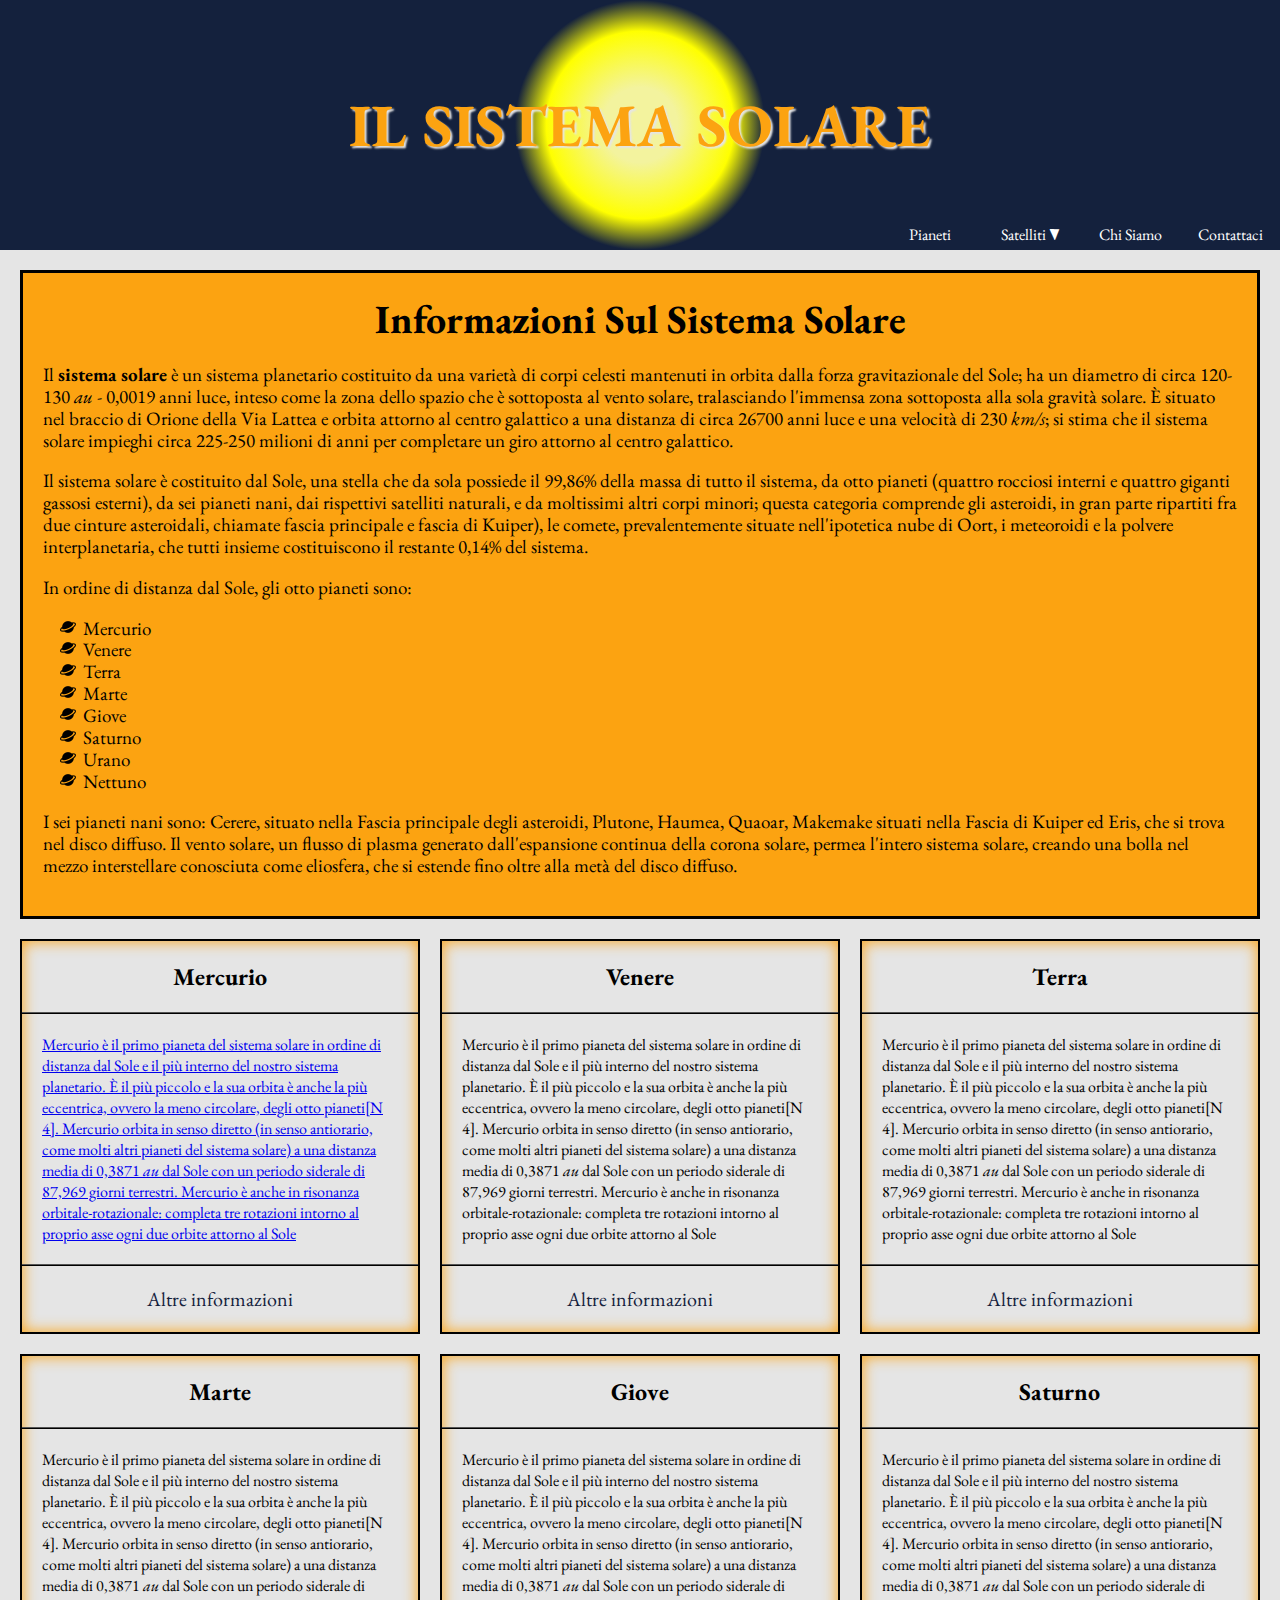
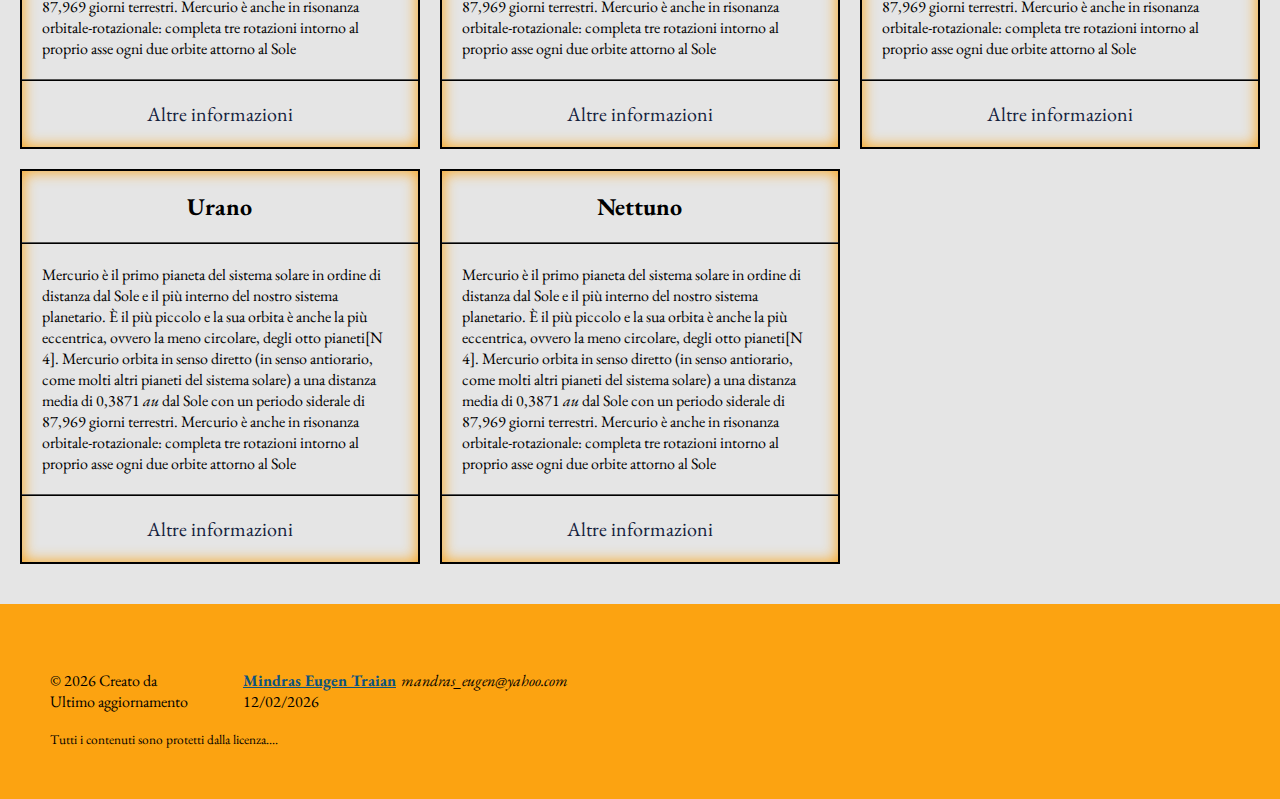
<file: index.html>
<!DOCTYPE html>
<html lang="it">
    <head>
        <meta charset="UTF-8">
        <meta name="viewport" content="width=device-width, initial-scale=1.0">
        <meta name="author" content="Mindras Eugen Traian">
        <meta name="generator" content="VS Code 1.109.0">
        <meta name="description" content="Il Sistema Solare è un progetto che esplora i pianeti, le lune e altri corpi celesti che orbitano attorno al Sole. Scopri le caratteristiche uniche di ogni pianeta, le loro atmosfere, le lune e molto altro ancora. Esplora il nostro affascinante sistema solare e impara di più su ciò che lo rende così speciale.">
        <meta name="keywords" content="sistema solare, pianeti, lune, corpi celesti, Sole, esplorazione spaziale, astronomia">
        <meta name="copyright" content="Copyright (c) 2024 Mindras Eugen Traian. All rights reserved.">
        <!-- <meta name="robots" content="index"> -->
        <meta http-equiv="X-UA-Compatible" content="IE=edge">


        <title>Il Sistema Solare</title>
        <link rel="stylesheet" href="./src/css/index.css">
        <link rel="stylesheet" href="./src/css/headerSistemaSolare.css">
        <!-- <base target="_blank"> -->
    </head>
    <body>
        <div id="header">
            <h1 class="sistema-solare_title sistema-solare_title--principale">Il Sistema Solare</h1>
            <nav>
                <ul>
                    <li><a href="#">Pianeti</a>
                    <ul>
                        <li><a href="./src/html/Mercurio.html">Mercurio</a></li>
                        <li><a href="#">Venere</a></li>
                        <li><a href="#">Terra</a></li>
                        <li><a href="#">Marte</a></li>
                        <li><a href="#">Giove</a></li>
                        <li><a href="#">Saturno</a></li>
                        <li><a href="#">Urano</a></li>
                        <li><a href="#">Nettuno</a></li>
                        <div class="clearfix"></div>
                    </ul>
                    </li>
                    <li class="dropdown">
                        <a href="#">Satelliti &#x25BC</a>
                        <div class="dropdown-content">     
                        <div class="row">
                            <div class="column">
                                <header>
                                <h3>pianeta</h3>
                                </header>
                                <a href="#">satellite1</a>
                                <a href="#">satellite2</a>
                                <a href="#">satellite3</a>
                                <a href="#">satellite4</a>
                                <a href="#">satellite5</a>
                            </div>
                            <div class="column">
                                <header>
                                <h3>pianeta</h3>
                                </header>
                                <a href="#">satellite1</a>
                                <a href="#">satellite2</a>
                                <a href="#">satellite3</a>
                                <a href="#">satellite4</a>
                                <a href="#">satellite5</a>
                            </div>
                            <div class="column">
                                <header>
                                <h3>pianeta</h3>
                                </header>
                                <a href="#">satellite1</a>
                                <a href="#">satellite2</a>
                                <a href="#">satellite3</a>
                                <a href="#">satellite4</a>
                                <a href="#">satellite5</a>
                            </div>
                            <div class="clearfix"></div>
                            <div class="column">
                                <header>
                                <h3>pianeta</h3>
                                </header>
                                <a href="#">satellite1</a>
                                <a href="#">satellite2</a>
                                <a href="#">satellite3</a>
                                <a href="#">satellite4</a>
                                <a href="#">satellite5</a>
                            </div>
                            <div class="column">
                                <header>
                                <h3>pianeta</h3>
                                </header>
                                <a href="#">satellite1</a>
                                <a href="#">satellite2</a>
                                <a href="#">satellite3</a>
                                <a href="#">satellite4</a>
                                <a href="#">satellite5</a>
                            </div>
                            <div class="column">
                                <header>
                                <h3>pianeta</h3>
                                </header>
                                <a href="#">satellite1</a>
                                <a href="#">satellite2</a>
                                <a href="#">satellite3</a>
                                <a href="#">satellite4</a>
                                <a href="#">satellite5</a>
                            </div>
                            <div class="clerafix"></div>
                        </div>
                        </div>
                    </li>
                    <li><a href="#">Chi Siamo</a></li>
                    <li><a href="#">Contattaci</a></li>
                    <div class="clearfix"></div>
                </ul>
            </nav>
        </div>

        <div id="main">
                <div class="sistema-solare">
                <div class="sistema-solare_head">
                    <h2 class="sistema-solare_title">Informazioni sul sistema solare</h2>
                </div>
                <div class="sistema-solare_body">
                    <p>
                    Il <span class="bold">sistema solare</span> è un sistema planetario costituito da una varietà di corpi celesti mantenuti in orbita dalla forza gravitazionale del Sole; ha un diametro di circa 120-130 <abbr title="unità astronomiche">au</abbr> - 0,0019 anni luce, inteso come la zona dello spazio che è sottoposta al vento solare, tralasciando l&apos;immensa zona sottoposta alla sola gravità solare. È situato nel braccio di Orione della Via Lattea e orbita attorno al centro galattico a una distanza di circa 26700 anni luce e una velocità di 230 <abbr title="chilometri al secondo">km/s</abbr>; si stima che il sistema solare impieghi circa 225-250 milioni di anni per completare un giro attorno al centro galattico.
                    </p>
                    <p>
                    Il sistema solare è costituito dal Sole, una stella che da sola possiede il 99,86% della massa di tutto il sistema, da otto pianeti (quattro rocciosi interni e quattro giganti gassosi esterni), da sei pianeti nani, dai rispettivi satelliti naturali, e da moltissimi altri corpi minori; questa categoria comprende gli asteroidi, in gran parte ripartiti fra due cinture asteroidali, chiamate fascia principale e fascia di Kuiper), le comete, prevalentemente situate nell&apos;ipotetica nube di Oort, i meteoroidi e la polvere interplanetaria, che tutti insieme costituiscono il restante 0,14% del sistema.
                    </p>
                    <p>
                    In ordine di distanza dal Sole, gli otto pianeti sono:</p>
                    <ul> 
                        <li>Mercurio</li>
                        <li>Venere</li>
                        <li>Terra</li>
                        <li>Marte</li>
                        <li>Giove</li>
                        <li>Saturno</li>
                        <li>Urano</li>
                        <li>Nettuno</li>
                    </ul>
                    
                    <p>I sei pianeti nani sono: Cerere, situato nella Fascia principale degli asteroidi, Plutone, Haumea, Quaoar, Makemake situati nella Fascia di Kuiper ed Eris, che si trova nel disco diffuso. Il vento solare, un flusso di plasma generato dall&apos;espansione continua della corona solare, permea l&apos;intero sistema solare, creando una bolla nel mezzo interstellare conosciuta come eliosfera, che si estende fino oltre alla metà del disco diffuso.</p>                    
                </div>
            </div>
        

            <div class="pianeta-container">
                <div class="pianeta-card pianeta__card--boundary-left">
                    <div class="pianeta-card__head">
                    <h2>Mercurio</h2>
                    </div>
                    <div class="pianeta-card__body">
                    <a class="body__link" href="./src/html/Mercurio.html"><p>Mercurio è il primo pianeta del sistema solare in ordine di distanza dal Sole e il più interno del nostro sistema planetario. È il più piccolo e la sua orbita è anche la più eccentrica, ovvero la meno circolare, degli otto pianeti[N 4]. Mercurio orbita in senso diretto (in senso antiorario, come molti altri pianeti del sistema solare) a una distanza media di 0,3871<abbr title="unità astronomiche"> au</abbr> dal Sole con un periodo siderale di 87,969 giorni terrestri. Mercurio è anche in risonanza orbitale-rotazionale: completa tre rotazioni intorno al proprio asse ogni due orbite attorno al Sole</p></a>
                    </div>
                    <div class="pianeta-card__footer"><p>Altre informazioni</p></div>
                </div>

                <div class="pianeta-card">
                    <div class="pianeta-card__head">
                        <h2>Venere</h2>
                    </div>
                    <div class="pianeta-card__body">
                        <p>Mercurio è il primo pianeta del sistema solare in ordine di distanza dal Sole e il più interno del nostro sistema planetario. È il più piccolo e la sua orbita è anche la più eccentrica, ovvero la meno circolare, degli otto pianeti[N 4]. Mercurio orbita in senso diretto (in senso antiorario, come molti altri pianeti del sistema solare) a una distanza media di 0,3871<abbr title="unità astronomiche"> au</abbr> dal Sole con un periodo siderale di 87,969 giorni terrestri. Mercurio è anche in risonanza orbitale-rotazionale: completa tre rotazioni intorno al proprio asse ogni due orbite attorno al Sole</p>
                    </div>
                    <div class="pianeta-card__footer"><p>Altre informazioni</p></div>
                </div>

                <div class="pianeta-card pianeta__card--boundary-right">
                    <div class="pianeta-card__head">
                        <h2>Terra</h2>
                    </div>
                    <div class="pianeta-card__body">
                        <p>Mercurio è il primo pianeta del sistema solare in ordine di distanza dal Sole e il più interno del nostro sistema planetario. È il più piccolo e la sua orbita è anche la più eccentrica, ovvero la meno circolare, degli otto pianeti[N 4]. Mercurio orbita in senso diretto (in senso antiorario, come molti altri pianeti del sistema solare) a una distanza media di 0,3871<abbr title="unità astronomiche"> au</abbr> dal Sole con un periodo siderale di 87,969 giorni terrestri. Mercurio è anche in risonanza orbitale-rotazionale: completa tre rotazioni intorno al proprio asse ogni due orbite attorno al Sole</p>
                    </div>
                    <div class="pianeta-card__footer"><p>Altre informazioni</p></div>
                </div>

                <div class="pianeta-card pianeta__card--boundary-left">
                    <div class="pianeta-card__head">
                        <h2>Marte</h2>
                    </div>
                    <div class="pianeta-card__body">
                        <p>Mercurio è il primo pianeta del sistema solare in ordine di distanza dal Sole e il più interno del nostro sistema planetario. È il più piccolo e la sua orbita è anche la più eccentrica, ovvero la meno circolare, degli otto pianeti[N 4]. Mercurio orbita in senso diretto (in senso antiorario, come molti altri pianeti del sistema solare) a una distanza media di 0,3871<abbr title="unità astronomiche"> au</abbr> dal Sole con un periodo siderale di 87,969 giorni terrestri. Mercurio è anche in risonanza orbitale-rotazionale: completa tre rotazioni intorno al proprio asse ogni due orbite attorno al Sole</p>
                    </div>
                    <div class="pianeta-card__footer"><p>Altre informazioni</p></div>
                </div>

                <div class="pianeta-card">
                    <div class="pianeta-card__head">
                        <h2>Giove</h2>
                    </div>
                    <div class="pianeta-card__body">
                        <p>Mercurio è il primo pianeta del sistema solare in ordine di distanza dal Sole e il più interno del nostro sistema planetario. È il più piccolo e la sua orbita è anche la più eccentrica, ovvero la meno circolare, degli otto pianeti[N 4]. Mercurio orbita in senso diretto (in senso antiorario, come molti altri pianeti del sistema solare) a una distanza media di 0,3871<abbr title="unità astronomiche"> au</abbr> dal Sole con un periodo siderale di 87,969 giorni terrestri. Mercurio è anche in risonanza orbitale-rotazionale: completa tre rotazioni intorno al proprio asse ogni due orbite attorno al Sole</p>
                    </div>
                    <div class="pianeta-card__footer"><p>Altre informazioni</p></div>
                </div>

                <div class="pianeta-card pianeta__card--boundary-right">
                    <div class="pianeta-card__head">
                        <h2>Saturno</h2>
                    </div>
                    <div class="pianeta-card__body">
                        <p>Mercurio è il primo pianeta del sistema solare in ordine di distanza dal Sole e il più interno del nostro sistema planetario. È il più piccolo e la sua orbita è anche la più eccentrica, ovvero la meno circolare, degli otto pianeti[N 4]. Mercurio orbita in senso diretto (in senso antiorario, come molti altri pianeti del sistema solare) a una distanza media di 0,3871<abbr title="unità astronomiche"> au</abbr> dal Sole con un periodo siderale di 87,969 giorni terrestri. Mercurio è anche in risonanza orbitale-rotazionale: completa tre rotazioni intorno al proprio asse ogni due orbite attorno al Sole</p>
                    </div>
                    <div class="pianeta-card__footer"><p>Altre informazioni</p></div>
                </div>

                <div class="pianeta-card pianeta__card--boundary-left">
                    <div class="pianeta-card__head">
                        <h2>Urano</h2>
                    </div>
                    <div class="pianeta-card__body">
                        <p>Mercurio è il primo pianeta del sistema solare in ordine di distanza dal Sole e il più interno del nostro sistema planetario. È il più piccolo e la sua orbita è anche la più eccentrica, ovvero la meno circolare, degli otto pianeti[N 4]. Mercurio orbita in senso diretto (in senso antiorario, come molti altri pianeti del sistema solare) a una distanza media di 0,3871<abbr title="unità astronomiche"> au</abbr> dal Sole con un periodo siderale di 87,969 giorni terrestri. Mercurio è anche in risonanza orbitale-rotazionale: completa tre rotazioni intorno al proprio asse ogni due orbite attorno al Sole</p>
                    </div>
                    <div class="pianeta-card__footer"><p>Altre informazioni</p></div>
                </div>

                <div class="pianeta-card">
                    <div class="pianeta-card__head">
                        <h2>Nettuno</h2>
                    </div>
                    <div class="pianeta-card__body">
                        <p>Mercurio è il primo pianeta del sistema solare in ordine di distanza dal Sole e il più interno del nostro sistema planetario. È il più piccolo e la sua orbita è anche la più eccentrica, ovvero la meno circolare, degli otto pianeti[N 4]. Mercurio orbita in senso diretto (in senso antiorario, come molti altri pianeti del sistema solare) a una distanza media di 0,3871<abbr title="unità astronomiche"> au</abbr> dal Sole con un periodo siderale di 87,969 giorni terrestri. Mercurio è anche in risonanza orbitale-rotazionale: completa tre rotazioni intorno al proprio asse ogni due orbite attorno al Sole</p>
                    </div>
                    <div class="pianeta-card__footer"><p>Altre informazioni</p></div>
                </div>

                <div class="clearfix"></div>

            </div>
        </div>
        <div id="footer">
            <div id="footer-container">
                <dl>
                    <div>
                        <dt>&copy; 2026 Creato da</dt>
                        <dd><span class="author bold">Mindras Eugen Traian</span><address>mandras_eugen@yahoo.com</address></dd>
                    </div>
                    <div>
                        <dt>Ultimo aggiornamento</dt>
                        <dd>12/02/2026</dd>
                    </div>
                </dl>

                <small>Tutti i contenuti sono protetti dalla licenza....</small>
            </div>
        </div>
    </body>
</html>
</file>
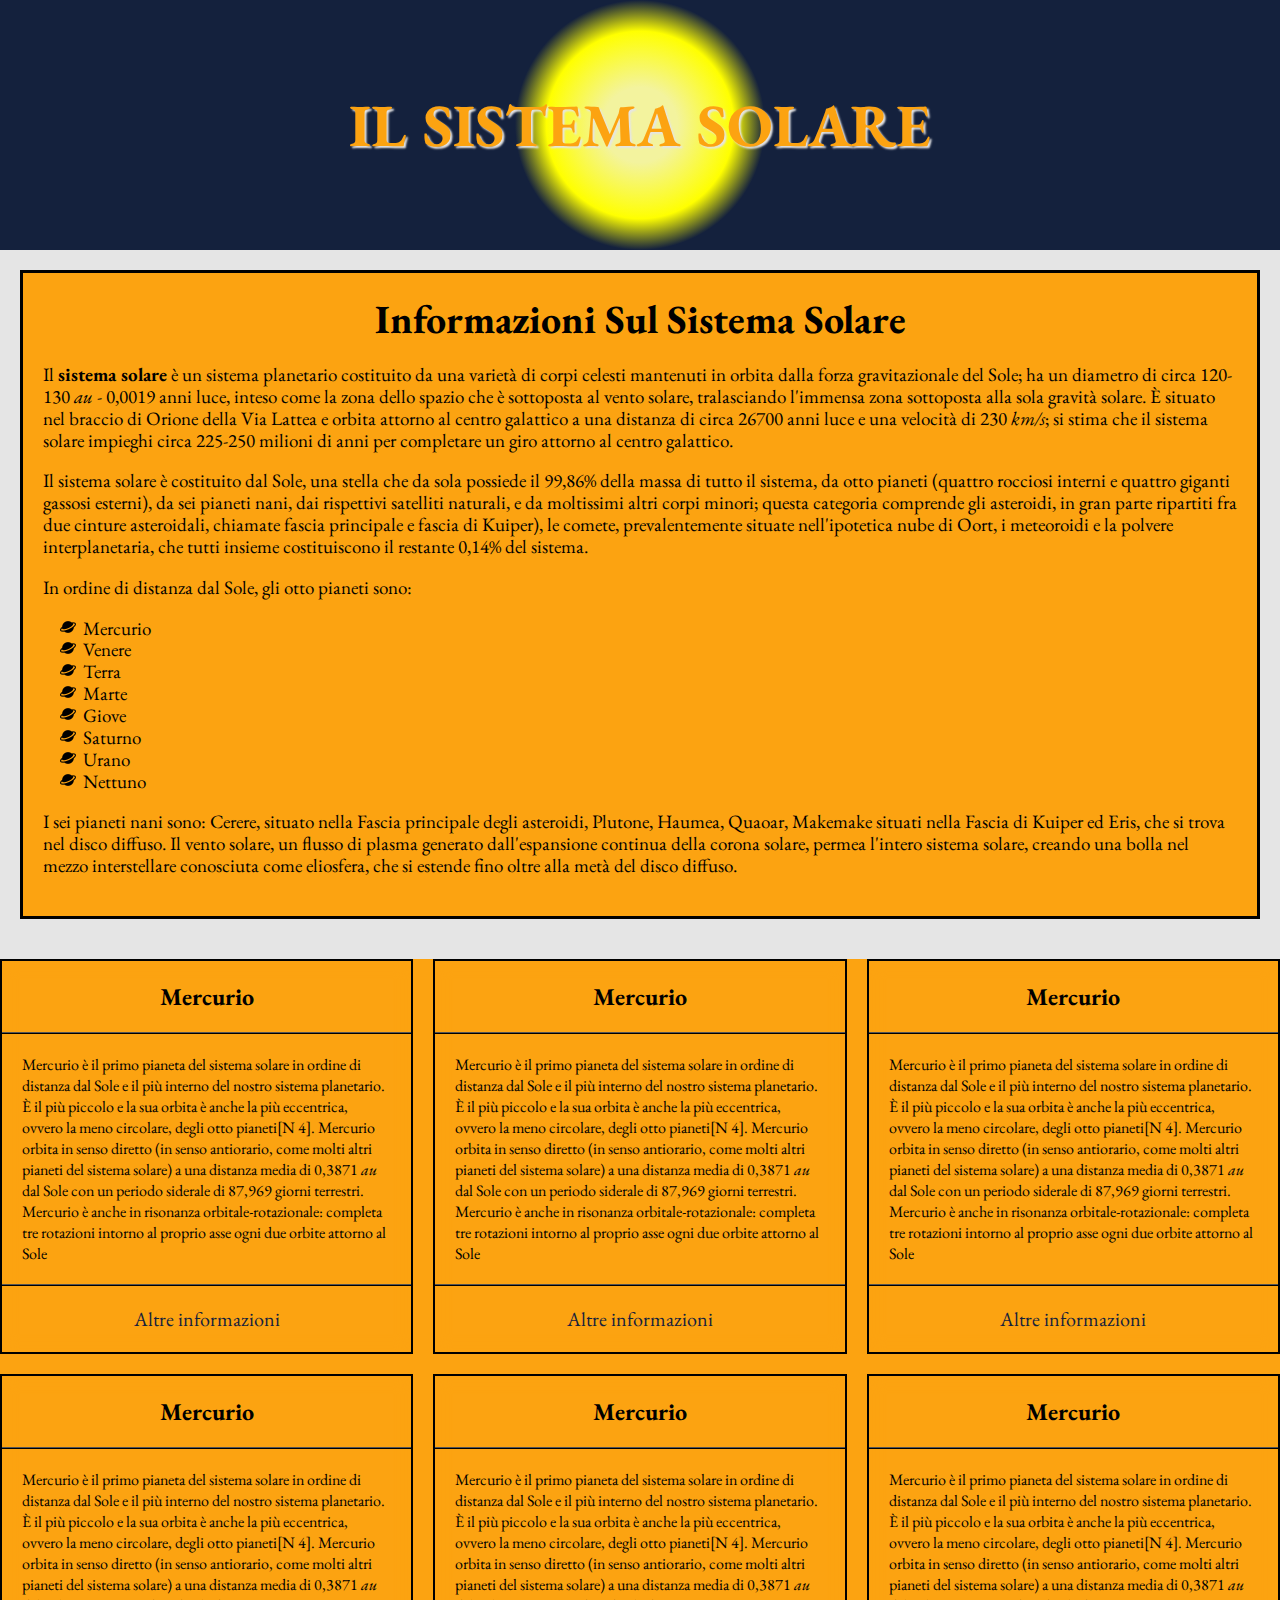
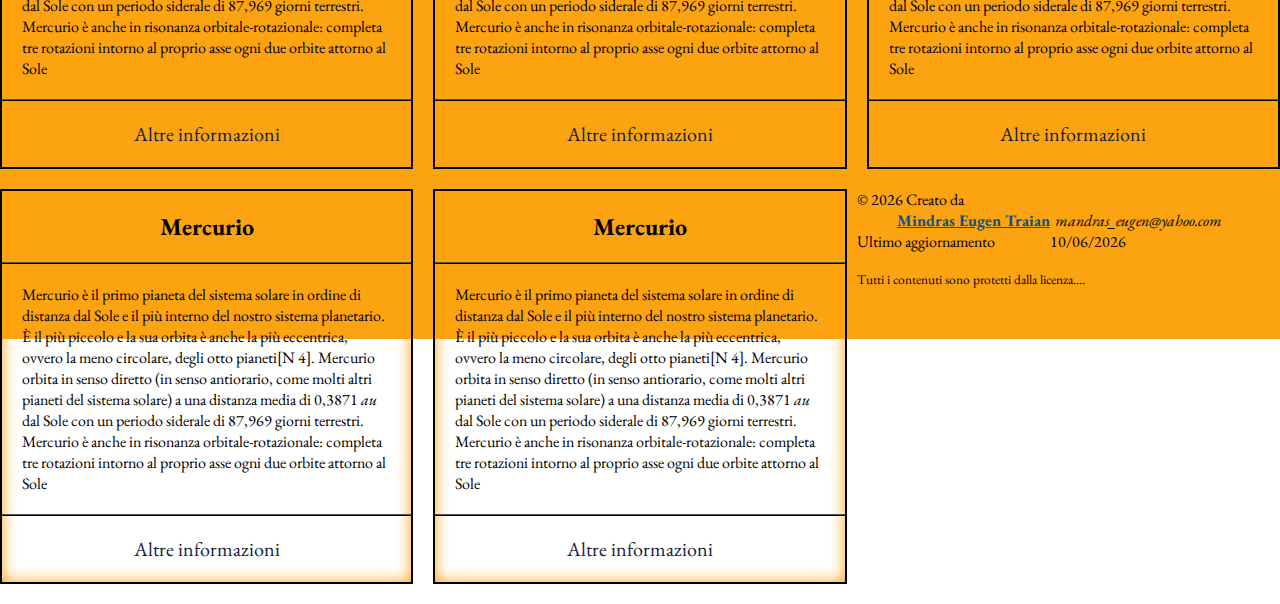
<file: src/index.html>
<!DOCTYPE html>
<html lang="it">
    <head>
        <meta charset="UTF-8">
        <meta name="viewport" content="width=device-width, initial-scale=1.0">
        <meta name="author" content="Mindras Eugen Traian">
        <meta name="generator" content="VS Code 1.109.0">
        <meta name="description" content="Il Sistema Solare è un progetto che esplora i pianeti, le lune e altri corpi celesti che orbitano attorno al Sole. Scopri le caratteristiche uniche di ogni pianeta, le loro atmosfere, le lune e molto altro ancora. Esplora il nostro affascinante sistema solare e impara di più su ciò che lo rende così speciale.">
        <meta name="keywords" content="sistema solare, pianeti, lune, corpi celesti, Sole, esplorazione spaziale, astronomia">
        <meta name="copyright" content="Copyright (c) 2024 Mindras Eugen Traian. All rights reserved.">
        <!-- <meta name="robots" content="index"> -->
        <meta http-equiv="X-UA-Compatible" content="IE=edge">


        <title>Il Sistema Solare</title>
        <link rel="stylesheet" href="./css/index.css">
    </head>
    <body>
        <div id="header">
            <h1 class="sistema-solare_title sistema-solare_title--principale">Il Sistema Solare</h1>
        </div>

        <div id="main">
            <div class="sistema-solare">
                <div class="sistema-solare_head">
                    <h2 class="sistema-solare_title">Informazioni sul sistema solare</h2>
                </div>
                <div class="sistema-solare_body">
                    <p>
                    Il <span class="bold">sistema solare</span> è un sistema planetario costituito da una varietà di corpi celesti mantenuti in orbita dalla forza gravitazionale del Sole; ha un diametro di circa 120-130 <abbr title="unità astronomiche">au</abbr> - 0,0019 anni luce, inteso come la zona dello spazio che è sottoposta al vento solare, tralasciando l&apos;immensa zona sottoposta alla sola gravità solare. È situato nel braccio di Orione della Via Lattea e orbita attorno al centro galattico a una distanza di circa 26700 anni luce e una velocità di 230 <abbr title="chilometri al secondo">km/s</abbr>; si stima che il sistema solare impieghi circa 225-250 milioni di anni per completare un giro attorno al centro galattico.
                    </p>
                    <p>
                    Il sistema solare è costituito dal Sole, una stella che da sola possiede il 99,86% della massa di tutto il sistema, da otto pianeti (quattro rocciosi interni e quattro giganti gassosi esterni), da sei pianeti nani, dai rispettivi satelliti naturali, e da moltissimi altri corpi minori; questa categoria comprende gli asteroidi, in gran parte ripartiti fra due cinture asteroidali, chiamate fascia principale e fascia di Kuiper), le comete, prevalentemente situate nell&apos;ipotetica nube di Oort, i meteoroidi e la polvere interplanetaria, che tutti insieme costituiscono il restante 0,14% del sistema.
                    </p>
                    <p>
                    In ordine di distanza dal Sole, gli otto pianeti sono:</p>
                    <ul> 
                        <li>Mercurio</li>
                        <li>Venere</li>
                        <li>Terra</li>
                        <li>Marte</li>
                        <li>Giove</li>
                        <li>Saturno</li>
                        <li>Urano</li>
                        <li>Nettuno</li>
                    </ul>
                    
                    <p>I sei pianeti nani sono: Cerere, situato nella Fascia principale degli asteroidi, Plutone, Haumea, Quaoar, Makemake situati nella Fascia di Kuiper ed Eris, che si trova nel disco diffuso. Il vento solare, un flusso di plasma generato dall&apos;espansione continua della corona solare, permea l&apos;intero sistema solare, creando una bolla nel mezzo interstellare conosciuta come eliosfera, che si estende fino oltre alla metà del disco diffuso.</p>                    
                </div>
            </div>
        </div>

        <div class="pianeta-container">
            <div class="pianeta-card pianeta__card--boundary-left">
                <div class="pianeta-card__head">
                    <h2>Mercurio</h2>
                </div>
                <div class="pianeta-card__body">
                    <p>Mercurio è il primo pianeta del sistema solare in ordine di distanza dal Sole e il più interno del nostro sistema planetario. È il più piccolo e la sua orbita è anche la più eccentrica, ovvero la meno circolare, degli otto pianeti[N 4]. Mercurio orbita in senso diretto (in senso antiorario, come molti altri pianeti del sistema solare) a una distanza media di 0,3871<abbr title="unità astronomiche"> au</abbr> dal Sole con un periodo siderale di 87,969 giorni terrestri. Mercurio è anche in risonanza orbitale-rotazionale: completa tre rotazioni intorno al proprio asse ogni due orbite attorno al Sole</p>
                </div>
                <div class="pianeta-card__footer">Altre informazioni</div>
            </div>

            <div class="pianeta-card">
                <div class="pianeta-card__head">
                    <h2>Mercurio</h2>
                </div>
                <div class="pianeta-card__body">
                    <p>Mercurio è il primo pianeta del sistema solare in ordine di distanza dal Sole e il più interno del nostro sistema planetario. È il più piccolo e la sua orbita è anche la più eccentrica, ovvero la meno circolare, degli otto pianeti[N 4]. Mercurio orbita in senso diretto (in senso antiorario, come molti altri pianeti del sistema solare) a una distanza media di 0,3871<abbr title="unità astronomiche"> au</abbr> dal Sole con un periodo siderale di 87,969 giorni terrestri. Mercurio è anche in risonanza orbitale-rotazionale: completa tre rotazioni intorno al proprio asse ogni due orbite attorno al Sole</p>
                </div>
                <div class="pianeta-card__footer">Altre informazioni</div>
            </div>

            <div class="pianeta-card pianeta__card--boundary-right">
                <div class="pianeta-card__head">
                    <h2>Mercurio</h2>
                </div>
                <div class="pianeta-card__body">
                    <p>Mercurio è il primo pianeta del sistema solare in ordine di distanza dal Sole e il più interno del nostro sistema planetario. È il più piccolo e la sua orbita è anche la più eccentrica, ovvero la meno circolare, degli otto pianeti[N 4]. Mercurio orbita in senso diretto (in senso antiorario, come molti altri pianeti del sistema solare) a una distanza media di 0,3871<abbr title="unità astronomiche"> au</abbr> dal Sole con un periodo siderale di 87,969 giorni terrestri. Mercurio è anche in risonanza orbitale-rotazionale: completa tre rotazioni intorno al proprio asse ogni due orbite attorno al Sole</p>
                </div>
                <div class="pianeta-card__footer">Altre informazioni</div>
            </div>

            <div class="pianeta-card pianeta__card--boundary-left">
                <div class="pianeta-card__head">
                    <h2>Mercurio</h2>
                </div>
                <div class="pianeta-card__body">
                    <p>Mercurio è il primo pianeta del sistema solare in ordine di distanza dal Sole e il più interno del nostro sistema planetario. È il più piccolo e la sua orbita è anche la più eccentrica, ovvero la meno circolare, degli otto pianeti[N 4]. Mercurio orbita in senso diretto (in senso antiorario, come molti altri pianeti del sistema solare) a una distanza media di 0,3871<abbr title="unità astronomiche"> au</abbr> dal Sole con un periodo siderale di 87,969 giorni terrestri. Mercurio è anche in risonanza orbitale-rotazionale: completa tre rotazioni intorno al proprio asse ogni due orbite attorno al Sole</p>
                </div>
                <div class="pianeta-card__footer">Altre informazioni</div>
            </div>

            <div class="pianeta-card">
                <div class="pianeta-card__head">
                    <h2>Mercurio</h2>
                </div>
                <div class="pianeta-card__body">
                    <p>Mercurio è il primo pianeta del sistema solare in ordine di distanza dal Sole e il più interno del nostro sistema planetario. È il più piccolo e la sua orbita è anche la più eccentrica, ovvero la meno circolare, degli otto pianeti[N 4]. Mercurio orbita in senso diretto (in senso antiorario, come molti altri pianeti del sistema solare) a una distanza media di 0,3871<abbr title="unità astronomiche"> au</abbr> dal Sole con un periodo siderale di 87,969 giorni terrestri. Mercurio è anche in risonanza orbitale-rotazionale: completa tre rotazioni intorno al proprio asse ogni due orbite attorno al Sole</p>
                </div>
                <div class="pianeta-card__footer">Altre informazioni</div>
            </div>

            <div class="pianeta-card pianeta__card--boundary-right">
                <div class="pianeta-card__head">
                    <h2>Mercurio</h2>
                </div>
                <div class="pianeta-card__body">
                    <p>Mercurio è il primo pianeta del sistema solare in ordine di distanza dal Sole e il più interno del nostro sistema planetario. È il più piccolo e la sua orbita è anche la più eccentrica, ovvero la meno circolare, degli otto pianeti[N 4]. Mercurio orbita in senso diretto (in senso antiorario, come molti altri pianeti del sistema solare) a una distanza media di 0,3871<abbr title="unità astronomiche"> au</abbr> dal Sole con un periodo siderale di 87,969 giorni terrestri. Mercurio è anche in risonanza orbitale-rotazionale: completa tre rotazioni intorno al proprio asse ogni due orbite attorno al Sole</p>
                </div>
                <div class="pianeta-card__footer">Altre informazioni</div>
            </div>

            <div class="pianeta-card pianeta__card--boundary-left">
                <div class="pianeta-card__head">
                    <h2>Mercurio</h2>
                </div>
                <div class="pianeta-card__body">
                    <p>Mercurio è il primo pianeta del sistema solare in ordine di distanza dal Sole e il più interno del nostro sistema planetario. È il più piccolo e la sua orbita è anche la più eccentrica, ovvero la meno circolare, degli otto pianeti[N 4]. Mercurio orbita in senso diretto (in senso antiorario, come molti altri pianeti del sistema solare) a una distanza media di 0,3871<abbr title="unità astronomiche"> au</abbr> dal Sole con un periodo siderale di 87,969 giorni terrestri. Mercurio è anche in risonanza orbitale-rotazionale: completa tre rotazioni intorno al proprio asse ogni due orbite attorno al Sole</p>
                </div>
                <div class="pianeta-card__footer">Altre informazioni</div>
            </div>

            <div class="pianeta-card">
                <div class="pianeta-card__head">
                    <h2>Mercurio</h2>
                </div>
                <div class="pianeta-card__body">
                    <p>Mercurio è il primo pianeta del sistema solare in ordine di distanza dal Sole e il più interno del nostro sistema planetario. È il più piccolo e la sua orbita è anche la più eccentrica, ovvero la meno circolare, degli otto pianeti[N 4]. Mercurio orbita in senso diretto (in senso antiorario, come molti altri pianeti del sistema solare) a una distanza media di 0,3871<abbr title="unità astronomiche"> au</abbr> dal Sole con un periodo siderale di 87,969 giorni terrestri. Mercurio è anche in risonanza orbitale-rotazionale: completa tre rotazioni intorno al proprio asse ogni due orbite attorno al Sole</p>
                </div>
                <div class="pianeta-card__footer">Altre informazioni</div>
            </div>

        </div>

        <div id="footer">
            <div id="footer-container">
                <dl>
                    <div>
                        <dt>&copy; 2026 Creato da</dt>
                        <dd><span class="author bold">Mindras Eugen Traian</span><address>mandras_eugen@yahoo.com</address></dd>
                    </div>
                    <div>
                        <dt>Ultimo aggiornamento</dt>
                        <dd>10/06/2026</dd>
                    </div>
                </dl>

                <small>Tutti i contenuti sono protetti dalla licenza....</small>
            </div>
        </div>
    </body>
</html>
</file>
<file: src/css/index.css>
/* black: #000000ff;
prussian-blue: #14213dff;
orange: #fca311ff;
alabaster-grey: #e5e5e5ff;
white: #ffffffff; */

@import url('https://fonts.googleapis.com/css2?family=EB+Garamond:ital@0;1&display=swap');

* {
    box-sizing: border-box;
}

body {
    margin: 0;
    font-family: "EB Garamond", serif;
    
}

abbr{
    text-decoration: none;
    font-style: italic;
}

div#header {
    /* background-color: #14213dff; */
    min-height: 250px;
    line-height: 250px;
     background-image: radial-gradient(circle closest-side,#f3f39eff 30%,yellow 75% ,#14213dff );

}

div#main{
    padding: 20px 20px;
    background-color: #e5e5e5ff;
}
.sistema-solare_title{
    text-align: center;
    margin: 0;
    font-size: 2.5rem;
    text-transform: capitalize;
}
.sistema-solare_title--principale {
    text-shadow: 2px 2px 2px #e5e5e5ff;
    word-spacing: 3px;
    text-transform: uppercase;
    font-size: 3.75rem;
    color: #fca311ff;
}

.sistema-solare{
    background-color: #fca311ff;
    padding: 20px;
    border: 3px solid #000000ff;
    margin-bottom: 20px;
}
.sistema-solare_body{
    font-size: 1.1875rem;
    line-height: 1.15;
}

.bold{
    font-weight: bold;
}

.author{
    color: rgb(13, 83, 124);
    text-decoration: underline;
}

address{
    display: inline-block;
    padding-left: 5px;
}

dt{
    display: inline-block;
    min-width: 9.375rem;
}

dd{
    display: inline-block;
}

.sistema-solare_body li{
    list-style-image: url(../../assets/img/icons8-planet-16.png);
}

.pianeta-container{
    margin: 0;
    background-color: #e5e5e5ff;
    /* font-size: 0; */
    /* box-shadow: 3px 3px 3px black; */
}

.pianeta-card{
    width: calc(33.333333% - 40px / 3);
    border: 2px solid #000000ff;
    padding: 20px 0;
    padding-top: 0;
    /* display: inline-block; */
    float: left;
    /* font-size: 1rem; */
    margin: 0 10px 20px;
    box-shadow: inset 0 0 15px #fca311ff;
    cursor: pointer;
}
.clearfix{
    clear: both;
}

.pianeta-card:hover{
    box-shadow: 0px 0px 15px #14213dff;
    .pianeta-card__head{
        background-color: #14213dff;
        color: #fca311ff;
    }
}

.pianeta-card__head{
    border-bottom: 2px ridge #000000ff;
    padding-bottom: 20px;
    padding-top: 20px;
    margin: 0;
}

div.pianeta-card__head:hover {
    color: #fca311ff;
    /* font-style: oblique; */
    font-size: 1rem;
    font-weight: 999;
    text-decoration: none;
    box-shadow:inset 0 0 15px #fca311ff;
}

.pianeta-card__head h2{
    text-align: center;
    margin: 0;
}
.pianeta-card__body{
    padding: 20px 20px ;
}

.pianeta-card__body p{
    margin: 0;
}

.pianeta-card__footer{
    color: #14213dff;
    text-align: center;
    border-top: 2px ridge #000000ff;
    padding-top: 20px;
    font-size: 1.25rem;
    cursor: pointer;
}

.pianeta-card__footer p{
    margin: 0;
    padding: 0;
}

.pianeta-card__footer p:hover{
    border: 0 solid black;
    display: inline-block;
    min-width: 65%;
    border-radius: 999px;
    background-color: #14213dff;
    color: #fca311ff;
    font-weight: 999;
    /* box-shadow: inset 0 0 20px #fca311ff ; */

}

/* .pianeta-card__footer:hover{
    border-radius: 30px;
} */

/* .pianeta__card--boundary-left{
    margin-left: 10px;
    /* width: calc(33.333333% - 10px); */
/* }  */

/* .pianeta__card--boundary-right{
    margin-right: 0;
    /* width: calc(33.333333% - 10px); */
/* }  */

div#footer{
    background-color: #fca311ff;
    padding: 50px;
}

div div.pianeta-card:nth-of-type(3n+1){
    /* background-color: red; */
    margin-left: 0px;
    /* width: calc(33.333333% - 10px); */
}

div div.pianeta-card:nth-of-type(3n){
    /* background-color: green; */
    margin-right: 0;
    /* width: calc(33.333333% - 10px); */
}
</file>
<file: src/css/headerSistemaSolare.css>
@import url('https://fonts.googleapis.com/css2?family=EB+Garamond:ital@0;1&display=swap');

* {
    box-sizing: border-box;
}

body {
    margin: 0;
    font-family: "EB Garamond", serif;

}

abbr{
    text-decoration: none;
    font-style: italic;
}

div#header {
    /* background-color: #14213dff; */
    height: 250px;
    /* line-height: 250px; */
    background-image: radial-gradient(circle closest-side,#f3f39eff 30%,yellow 75% ,#14213dff );
    overflow: visible;
    position: relative;
}

div#header>nav {
    line-height: 20px;
}


nav {
    float:inline-end;
    height: 30px;
    padding-top: calc(250px - 30px);
}

nav>ul {
    list-style: none;
    margin: 0;
    padding: 0;
}

nav>ul>li{
    float: left;
    width: 100px;
}

nav>ul>li>a{
    display: block;
    margin: 5px;
    text-align: center;
    text-decoration: none;
    color: white;
}

nav ul li:last-of-type a {
    border-right: none;
}

nav>ul>li>ul{
    margin: 0;
    padding: 0;
}

nav>ul>li>ul>li>a{
    padding: 3px;
    display: block;
    text-align: center;
    text-decoration: none;
    color: white;
    border-top: 1px solid white;
}

nav>ul>li>ul>li:last-of-type a{
    border-bottom: 1px solid white;
}

nav>ul>li>ul>li {
    margin: 0;
    padding: 0;
    width: 100%;
    list-style: none;
    opacity: 0;
    overflow: hidden;
    max-height: 0;
    background-color: #14213dff;
}

nav ul :hover li{
    opacity: 1;
    transition: 0.6s;
    background-color: #14213dff;
    max-height: 600px;
}

nav ul li:hover a{
    color: #fca311ff;
}

.dropdown h3{
    margin: 0;
    padding: 10px;
    text-align: center;
    text-transform: uppercase;
    font-size: large;
    background-color:#fca311ff ;
}

.dropdown>.dropdown-content{
    background-color: #e5e5e5ff;
    float: left;
    position: absolute;
    left: 0;
    top:calc(0 - 250px);
    width: 100%;
    /* min-height: 600px; */
    
}

.dropdown-content{
    list-style: none;
    opacity: 0;
    overflow: hidden;
    max-height: 0;
}
.dropdown:hover .dropdown-content{
    opacity: 1;
    transition: 0.6s;
    min-height: 600px;
}



.column {
    float: left;
    width: calc(100% / 3);
}

.column>a{
    padding: 10px;
    display: block;
    text-decoration: none;
    font-size: larger;
    color: #14213dff;
    text-align: center;
}

div#main{
    padding: 20px 20px;
    background-color: #e5e5e5ff;
    /* position: relative; */
}
.sistema-solare_title{
    text-align: center;
    margin: 0;
    font-size: 2.5rem;
    text-transform: capitalize;
}
.sistema-solare_title--principale {
    text-shadow: 2px 2px 2px #e5e5e5ff;
    word-spacing: 3px;
    text-transform: uppercase;
    font-size: 3.75rem;
    color: #fca311ff;
    position: absolute;
    top: 50%;
    left: 50%;
    transform: translate(-50%, -50%);
    /* float: left;
    margin-left: 50%;
    transform: translate(-50%); */

}
</file>
